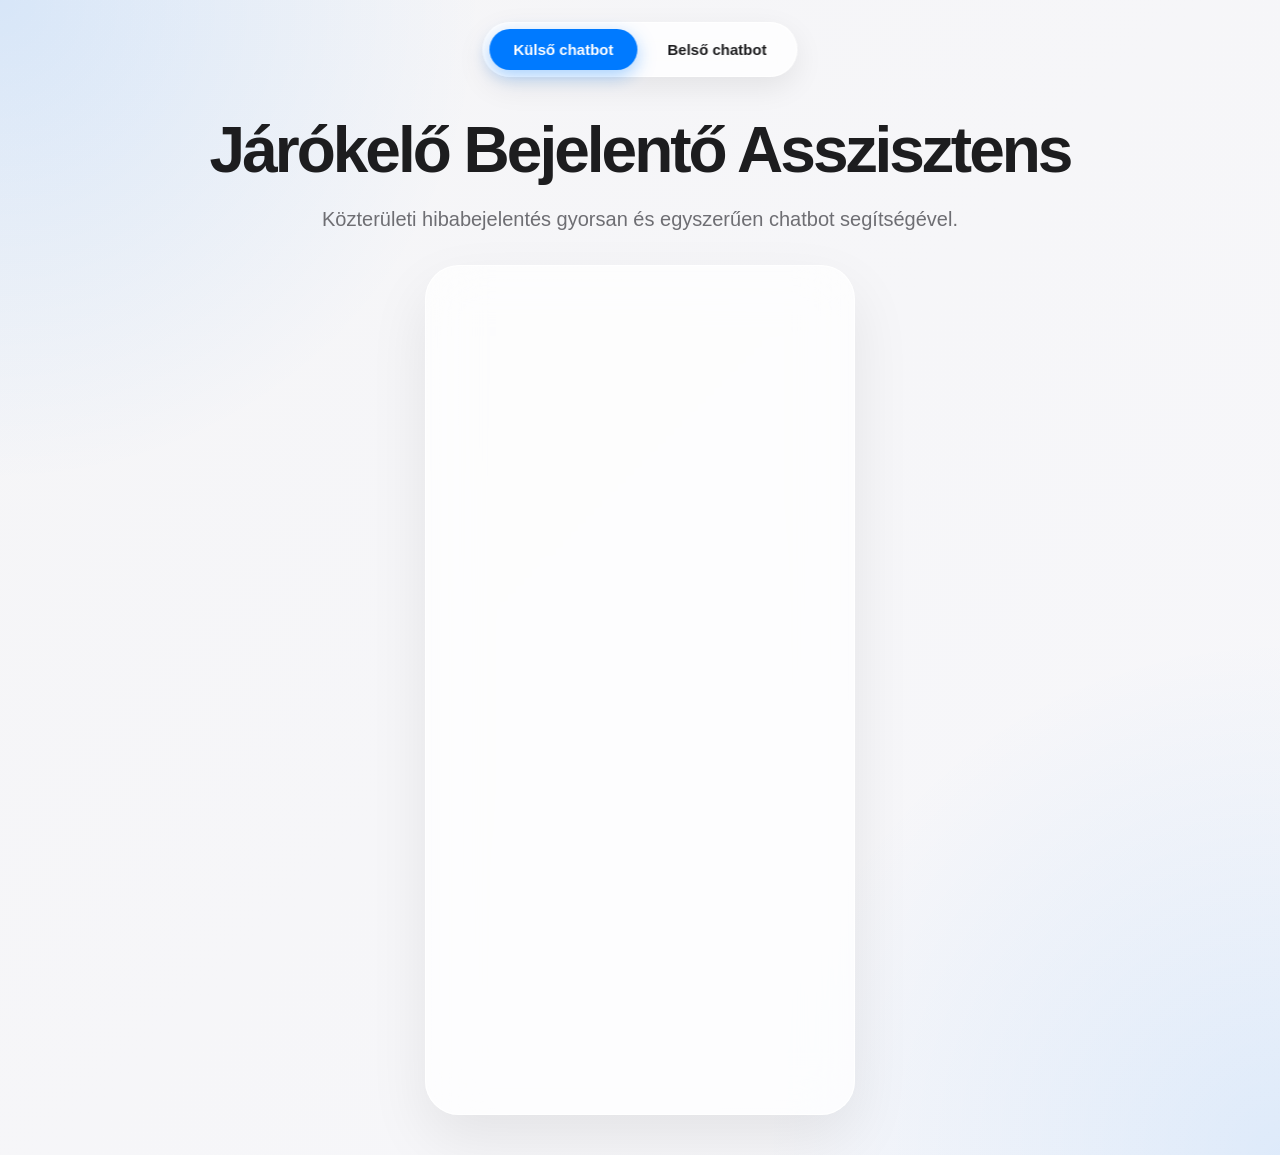
<file: index.html>
<!DOCTYPE html>
<html lang="hu">
<head>
    <meta charset="UTF-8" />
    <meta name="viewport" content="width=device-width, initial-scale=1.0" />
    <title>Járókelő Külsős Chatbot</title>
    <link rel="stylesheet" href="style.css" />
</head>

<body>

    <nav class="topbar">
        <div class="nav-tabs">
            <a href="#" id="btn-external" onclick="switchBot('external', event)" class="nav-tab active external">
                Külső chatbot
            </a>

            <a href="#" id="btn-internal" onclick="switchBot('internal', event)" class="nav-tab">
                Belső chatbot
            </a>
        </div>
    </nav>

    <main class="page">

        <section class="hero-text">
            

            <h1 id="title">Járókelő Bejelentő Asszisztens</h1>

            <p id="desc">
                Közterületi hibabejelentés gyorsan és egyszerűen chatbot segítségével.
            </p>
        </section>

        <section class="chat-section">
            <div class="chat-wrapper">
                <div id="webchat"></div>
            </div>
        </section>

    </main>

    <!-- Botpress Embedded Webchat -->
    <script>
        const bots = {
            external: {
                title: "Járókelő Bejelentő Asszisztens",
                desc: "Közterületi hibabejelentés gyorsan és egyszerűen chatbot segítségével.",
                config: {
                    "botId": "8ace8ec2-5110-4798-a82a-eed6cdd182c6",
                    "clientId": "4fe7d893-11f5-4d09-acec-2ee8bafb391d",
                    "configuration": {
                        "version": "v2",
                        "color": "#3276EA",
                        "embeddedChatId": "webchat",
                        "variant": "solid",
                        "themeMode": "light",
                        "allowFileUpload": true,
                        "conversationHistory": false
                    }
                }
            },
            internal: {
                title: "Járókelő Adminisztrációs Asszisztens",
                desc: "A chatbot segítségével adminisztratív és ügykezelési feladatokat lehet tesztelni.",
                config: {
                    "botId": "f454ea98-8703-4299-a890-1a9425955a82",
                    "clientId": "7d9ed7b3-5ed6-4778-a6a9-b7e8b1e6d63c",
                    "configuration": {
                        "version": "v2",
                        "color": "#3276EA",
                        "embeddedChatId": "webchat", /* Ezzel kényszerítjük be a dobozba! */
                        "variant": "solid",
                        "themeMode": "light",
                        "allowFileUpload": true,
                        "conversationHistory": false
                    }
                }
            }
        };

        function switchBot(type, e) {
            if (e) e.preventDefault();

            // Update UI
            document.getElementById('btn-external').classList.toggle('active', type === 'external');
            
            const btnInternal = document.getElementById('btn-internal');
            btnInternal.classList.toggle('active', type === 'internal');
            btnInternal.classList.toggle('internal', type === 'internal');
            
            document.getElementById('title').innerText = bots[type].title;
            document.getElementById('desc').innerText = bots[type].desc;

            // Reset Chatbot DOM
            const wrapper = document.querySelector('.chat-section');
            wrapper.innerHTML = '<div class="chat-wrapper"><div id="webchat"></div></div>';
            
            // Remove old Botpress scripts & clean globals
            document.querySelectorAll('script[src*="botpress"]').forEach(s => s.remove());
            const rootEl = document.getElementById('bp-webchat-container');
            if (rootEl) rootEl.remove();

            if (window.botpressWebChat) window.botpressWebChat = undefined;
            if (window.botpress) window.botpress = undefined;

            // Re-inject core and config
            const injectScript = document.createElement('script');
            injectScript.src = "https://cdn.botpress.cloud/webchat/v3.6/inject.js";
            injectScript.onload = () => {
                window.botpress.init(bots[type].config);
            };
            document.body.appendChild(injectScript);
        }

        // Initialize default
        document.addEventListener('DOMContentLoaded', () => {
            switchBot('external');
        });
    </script>

</body>
</html>
</file>
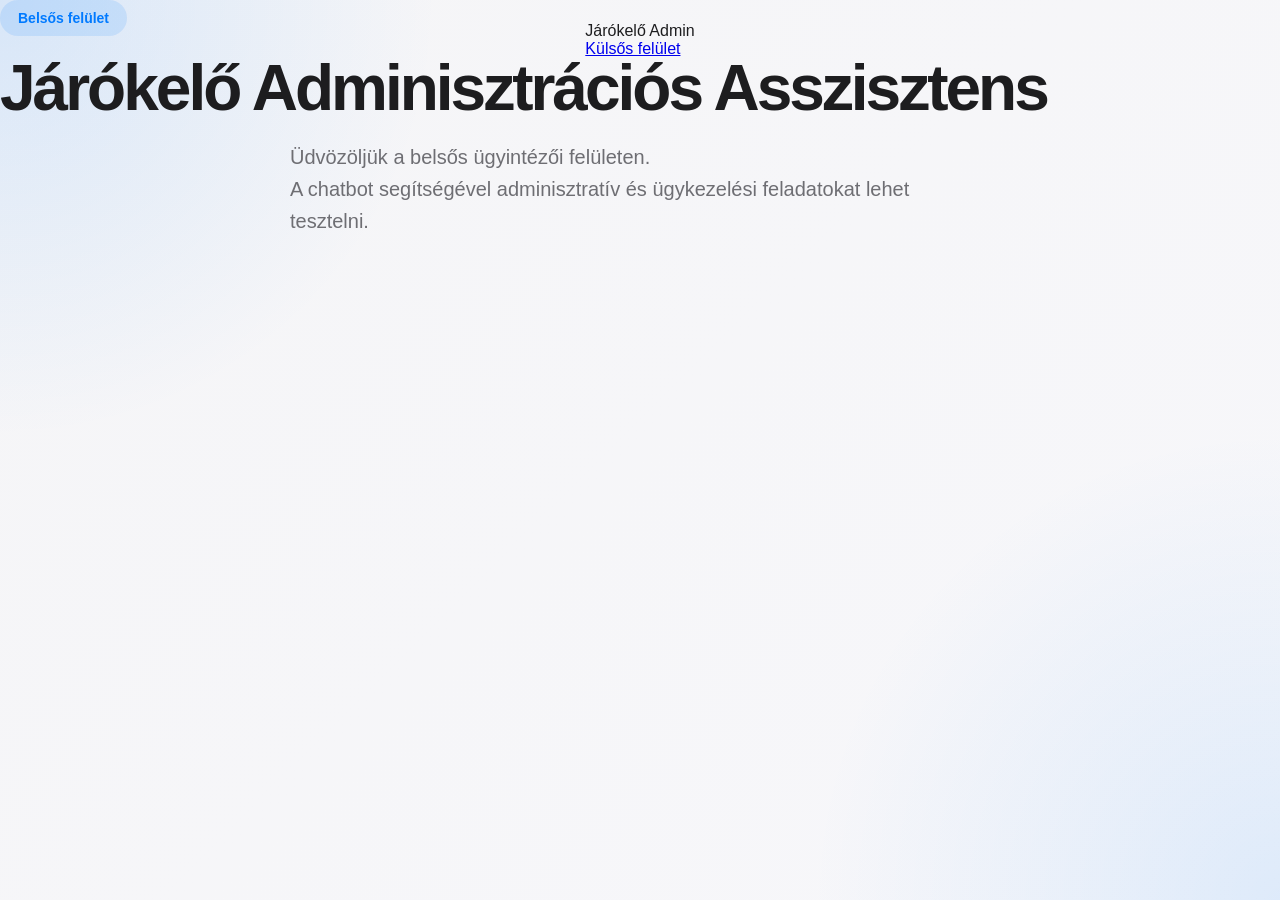
<file: belso.html>
<!DOCTYPE html>
<html lang="hu">
<head>
    <meta charset="UTF-8">
    <meta name="viewport" content="width=device-width, initial-scale=1.0">
    <title>Járókelő Belsős Chatbot</title>

    <link rel="stylesheet" href="style.css">
</head>

<body>

    <nav class="topbar">
        <div class="logo">
            Járókelő Admin
        </div>

        <div class="nav-links">
            <a href="index.html" class="switch-btn">
                Külsős felület
            </a>
        </div>
    </nav>

    <main class="hero">

        <div class="glass-card">

            <div class="badge internal">
                Belsős felület
            </div>

            <h1>
                Járókelő Adminisztrációs Asszisztens
            </h1>

            <p>
                Üdvözöljük a belsős ügyintézői felületen.
            </p>

            <p>
                A chatbot segítségével adminisztratív
                és ügykezelési feladatokat lehet tesztelni.
            </p>

        </div>

    </main>

    <!-- Botpress -->
    <script src="https://cdn.botpress.cloud/webchat/v3.6/inject.js"></script>

    <script
        src="https://files.bpcontent.cloud/2026/03/20/16/20260320160658-S8A1OH57.js"
        defer>
    </script>

</body>
</html>
</file>
<file: style.css>
/* ========================= */
/* RESET */
/* ========================= */

* {
    margin: 0;
    padding: 0;
    box-sizing: border-box;
}

/* ========================= */
/* BODY */
/* ========================= */

body {
    min-height: 100vh;

    font-family:
        -apple-system,
        BlinkMacSystemFont,
        "SF Pro Display",
        "Segoe UI",
        sans-serif;

    background:
        radial-gradient(
            circle at top left,
            rgba(0,122,255,0.12),
            transparent 28%
        ),

        radial-gradient(
            circle at bottom right,
            rgba(0,122,255,0.10),
            transparent 30%
        ),

        linear-gradient(
            135deg,
            #f5f5f7,
            #f7f7fa
        );

    color: #1d1d1f;

    overflow-x: hidden;
}

/* ========================= */
/* TOPBAR */
/* ========================= */

.topbar {
    position: fixed;

    top: 22px;
    left: 50%;

    transform: translateX(-50%);

    z-index: 1000;
}

/* ========================= */
/* NAVIGATION */
/* ========================= */

.nav-tabs {
    display: flex;
    align-items: center;

    gap: 6px;

    padding: 6px;

    border-radius: 999px;

    background: rgba(255,255,255,0.78);

    backdrop-filter: blur(24px);

    border:
        1px solid rgba(255,255,255,0.95);

    box-shadow:
        0 10px 30px rgba(0,0,0,0.08);
}

.nav-tab {
    text-decoration: none;

    padding: 12px 24px;

    border-radius: 999px;

    font-size: 15px;
    font-weight: 600;

    color: #1d1d1f;

    transition:
        all 0.25s ease;

    white-space: nowrap;
}

.nav-tab:hover {
    transform: translateY(-1px);

    background:
        rgba(0,122,255,0.08);
}

/* ACTIVE */

.nav-tab.active.external,
.nav-tab.active.internal {
    background: #007aff;

    color: white;

    box-shadow:
        0 6px 18px rgba(0,122,255,0.35);
}

/* ========================= */
/* PAGE */
/* ========================= */

.page {
    min-height: 100vh;

    padding:
        120px 24px
        40px;

    display: flex;
    flex-direction: column;

    align-items: center;
}

/* ========================= */
/* HERO */
/* ========================= */

.hero-text {
    text-align: center;

    margin-bottom: 30px;

    max-width: 900px;
}

/* ========================= */
/* BADGE */
/* ========================= */

.badge {
    display: inline-block;

    margin-bottom: 22px;

    padding:
        10px 18px;

    border-radius: 999px;

    font-size: 14px;
    font-weight: 700;

    background:
        rgba(0,122,255,0.12);

    color: #007aff;
}

/* ========================= */
/* TITLE */
/* ========================= */

h1 {
    font-size:
        clamp(42px, 5vw, 72px);

    line-height: 0.95;

    letter-spacing: -3px;

    font-weight: 800;

    margin-bottom: 22px;
}

/* ========================= */
/* TEXT */
/* ========================= */

p {
    font-size: 20px;

    line-height: 1.6;

    color: #6e6e73;

    max-width: 700px;

    margin:
        0 auto;
}

/* ========================= */
/* CHAT SECTION */
/* ========================= */

.chat-section {
    width: 100%;

    display: flex;
    justify-content: center;
}

/* ========================= */
/* CHAT WRAPPER */
/* ========================= */

.chat-wrapper {
    width: 100%;
    max-width: 430px;

    height: calc(100vh - 180px);

    min-height: 850px;

    border-radius: 34px;

    overflow: hidden;

    background:
        rgba(255,255,255,0.72);

    backdrop-filter: blur(26px);

    border:
        1px solid rgba(255,255,255,0.95);

    box-shadow:
        0 25px 60px rgba(0,0,0,0.08);

    padding: 10px;
}

/* ========================= */
/* EMBED CHAT */
/* ========================= */

#webchat {
    width: 100%;
    height: 100%;

    border-radius: 24px;

    overflow: hidden;
}

/* ========================= */
/* MOBILE */
/* ========================= */

@media (max-width: 768px) {

    .topbar {
        top: 18px;
    }

    .nav-tabs {
        gap: 4px;
        padding: 5px;
    }

    .nav-tab {
        padding: 10px 18px;

        font-size: 14px;
    }

    .page {
        padding:
            110px 16px
            24px;
    }

    .chat-wrapper {
        width: 100%;
        max-width: 100%;

        height: calc(100vh - 160px);

        min-height: 700px;

        border-radius: 28px;
    }

    h1 {
        font-size:
            clamp(38px, 10vw, 58px);

        letter-spacing: -2px;

        line-height: 1;
    }

    p {
        font-size: 17px;
    }
}
</file>
